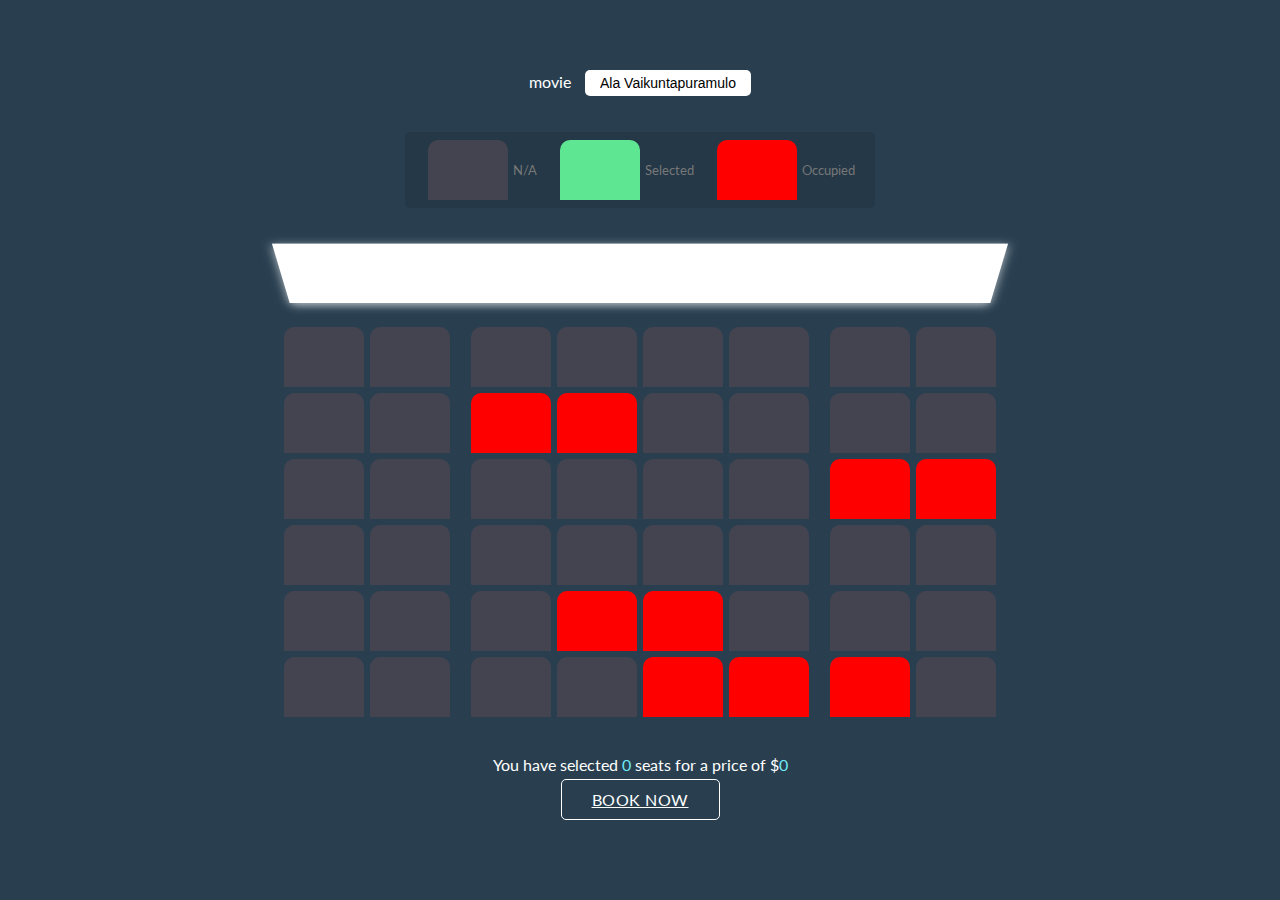
<file: booking1.html>
<!DOCTYPE html>
<html lang="en">
  <head>
    <meta charset="UTF-8" />
    <meta name="viewport" content="width=device-width, initial-scale=1.0" />
    <link rel="stylesheet" href="style.css" />
    <title>Screen 1</title>
  </head>
  <body>
    <div class="movie-container">
      <label>movie</label>
      <select id="movie">
        <option value="110">Ala Vaikuntapuramulo</option>
      </select>
    </div>

    <ul class="showcase">
      <li>
        <div class="seat"></div>
        <small>N/A</small>
      </li>
      <li>
        <div class="seat selected"></div>
        <small>Selected</small>
      </li>
      <li>
        <div class="seat occupied"></div>
        <small>Occupied</small>
      </li>
    </ul>

    <div class="container">
      <div class="screen"></div>

      <div class="row">
        <div class="seat"></div>
        <div class="seat"></div>
        <div class="seat"></div>
        <div class="seat"></div>
        <div class="seat"></div>
        <div class="seat"></div>
        <div class="seat"></div>
        <div class="seat"></div>
      </div>

      <div class="row">
        <div class="seat"></div>
        <div class="seat"></div>
        <div class="seat occupied"></div>
        <div class="seat occupied"></div>
        <div class="seat"></div>
        <div class="seat"></div>
        <div class="seat"></div>
        <div class="seat"></div>
      </div>

      <div class="row">
        <div class="seat"></div>
        <div class="seat"></div>
        <div class="seat"></div>
        <div class="seat"></div>
        <div class="seat"></div>
        <div class="seat"></div>
        <div class="seat occupied"></div>
        <div class="seat occupied"></div>
      </div>

      <div class="row">
        <div class="seat"></div>
        <div class="seat"></div>
        <div class="seat"></div>
        <div class="seat"></div>
        <div class="seat"></div>
        <div class="seat"></div>
        <div class="seat"></div>
        <div class="seat"></div>
      </div>

      <div class="row">
        <div class="seat"></div>
        <div class="seat"></div>
        <div class="seat"></div>
        <div class="seat occupied"></div>
        <div class="seat occupied"></div>
        <div class="seat"></div>
        <div class="seat"></div>
        <div class="seat"></div>
      </div>

      <div class="row">
        <div class="seat"></div>
        <div class="seat"></div>
        <div class="seat"></div>
        <div class="seat"></div>
        <div class="seat occupied"></div>
        <div class="seat occupied"></div>
        <div class="seat occupied"></div>
        <div class="seat"></div>
      </div>
    </div>

    <p class="text"name="totalamount" >
      You have selected <span id="count">0</span> seats for a price of $<span
        id="price"
        >0</span
      >
    </p><script>
     
       function book(){
        var b= document.getElementsByName("totalamount");
        include_once('book.php');
       }
    </script>
   
    <section class="hero container">
      <a class="btn btn-alt"href="payment.html">Book Now</a>
      </section>
    <script src="script.js" type="text/javascript"></script>
  </body>
  


</html>
</file>
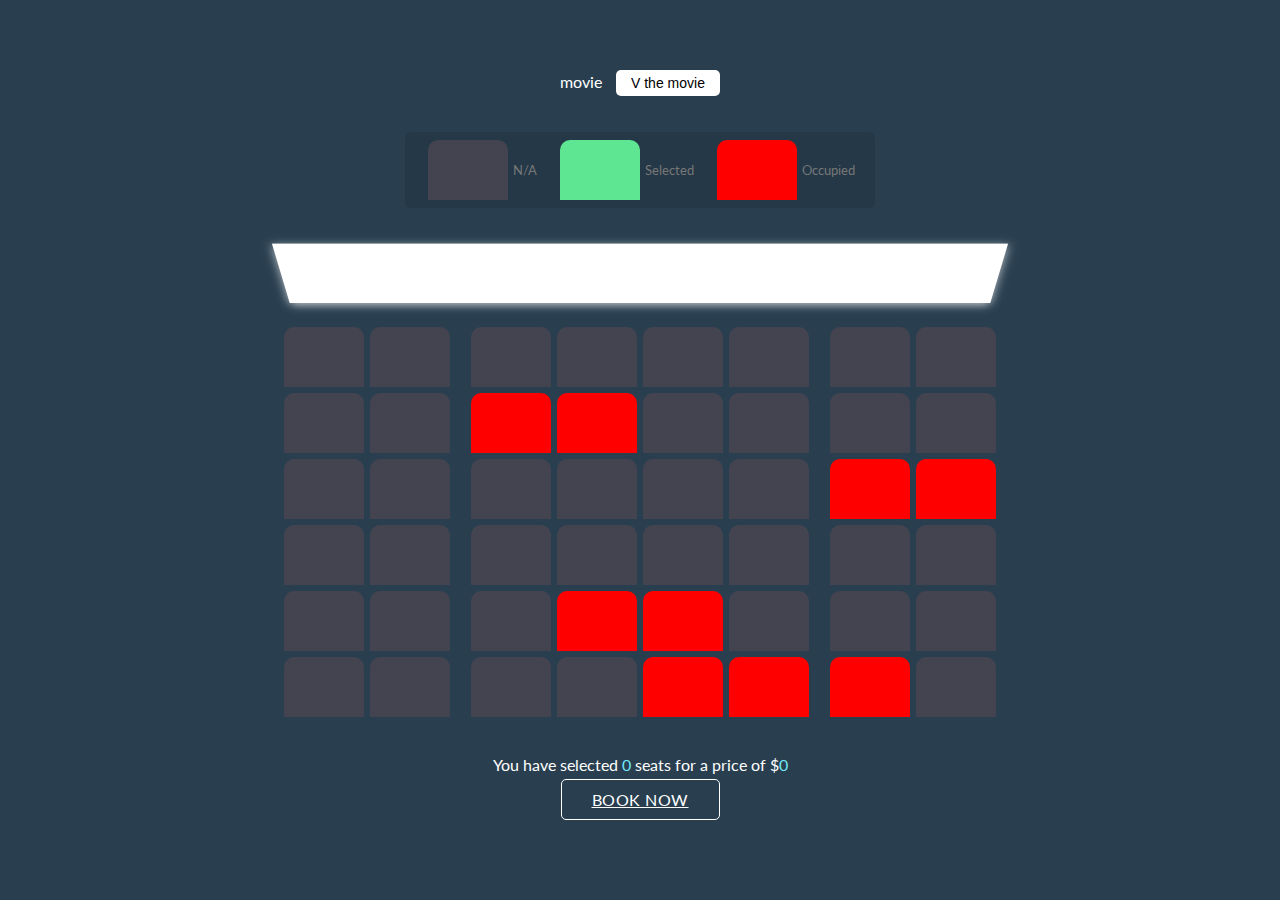
<file: booking2.html>
<!DOCTYPE html>
<html lang="en">
  <head>
    <meta charset="UTF-8" />
    <meta name="viewport" content="width=device-width, initial-scale=1.0" />
    <link rel="stylesheet" href="style.css" />
    <title>Screen 2</title>
  </head>
  <body>
    <div class="movie-container">
      <label> movie</label>
      <select id="movie">
        <option value="100">V the movie</option>
      </select>
    </div>

    <ul class="showcase">
      <li>
        <div class="seat"></div>
        <small>N/A</small>
      </li>
      <li>
        <div class="seat selected"></div>
        <small>Selected</small>
      </li>
      <li>
        <div class="seat occupied"></div>
        <small>Occupied</small>
      </li>
    </ul>

    <div class="container">
      <div class="screen"></div>

      <div class="row">
        <div class="seat"></div>
        <div class="seat"></div>
        <div class="seat"></div>
        <div class="seat"></div>
        <div class="seat"></div>
        <div class="seat"></div>
        <div class="seat"></div>
        <div class="seat"></div>
      </div>

      <div class="row">
        <div class="seat"></div>
        <div class="seat"></div>
        <div class="seat occupied"></div>
        <div class="seat occupied"></div>
        <div class="seat"></div>
        <div class="seat"></div>
        <div class="seat"></div>
        <div class="seat"></div>
      </div>

      <div class="row">
        <div class="seat"></div>
        <div class="seat"></div>
        <div class="seat"></div>
        <div class="seat"></div>
        <div class="seat"></div>
        <div class="seat"></div>
        <div class="seat occupied"></div>
        <div class="seat occupied"></div>
      </div>

      <div class="row">
        <div class="seat"></div>
        <div class="seat"></div>
        <div class="seat"></div>
        <div class="seat"></div>
        <div class="seat"></div>
        <div class="seat"></div>
        <div class="seat"></div>
        <div class="seat"></div>
      </div>

      <div class="row">
        <div class="seat"></div>
        <div class="seat"></div>
        <div class="seat"></div>
        <div class="seat occupied"></div>
        <div class="seat occupied"></div>
        <div class="seat"></div>
        <div class="seat"></div>
        <div class="seat"></div>
      </div>

      <div class="row">
        <div class="seat"></div>
        <div class="seat"></div>
        <div class="seat"></div>
        <div class="seat"></div>
        <div class="seat occupied"></div>
        <div class="seat occupied"></div>
        <div class="seat occupied"></div>
        <div class="seat"></div>
      </div>
    </div>

    <p class="text">
      You have selected <span id="count">0</span> seats for a price of $<span
        id="price"
        >0</span>
    </p>
   
    <section class="hero container">
      <a class="btn btn-alt" href="payment.html">Book Now</a>
      </section>
    <script src="script.js" type="text/javascript"></script>
  </body>
</html>
</file>
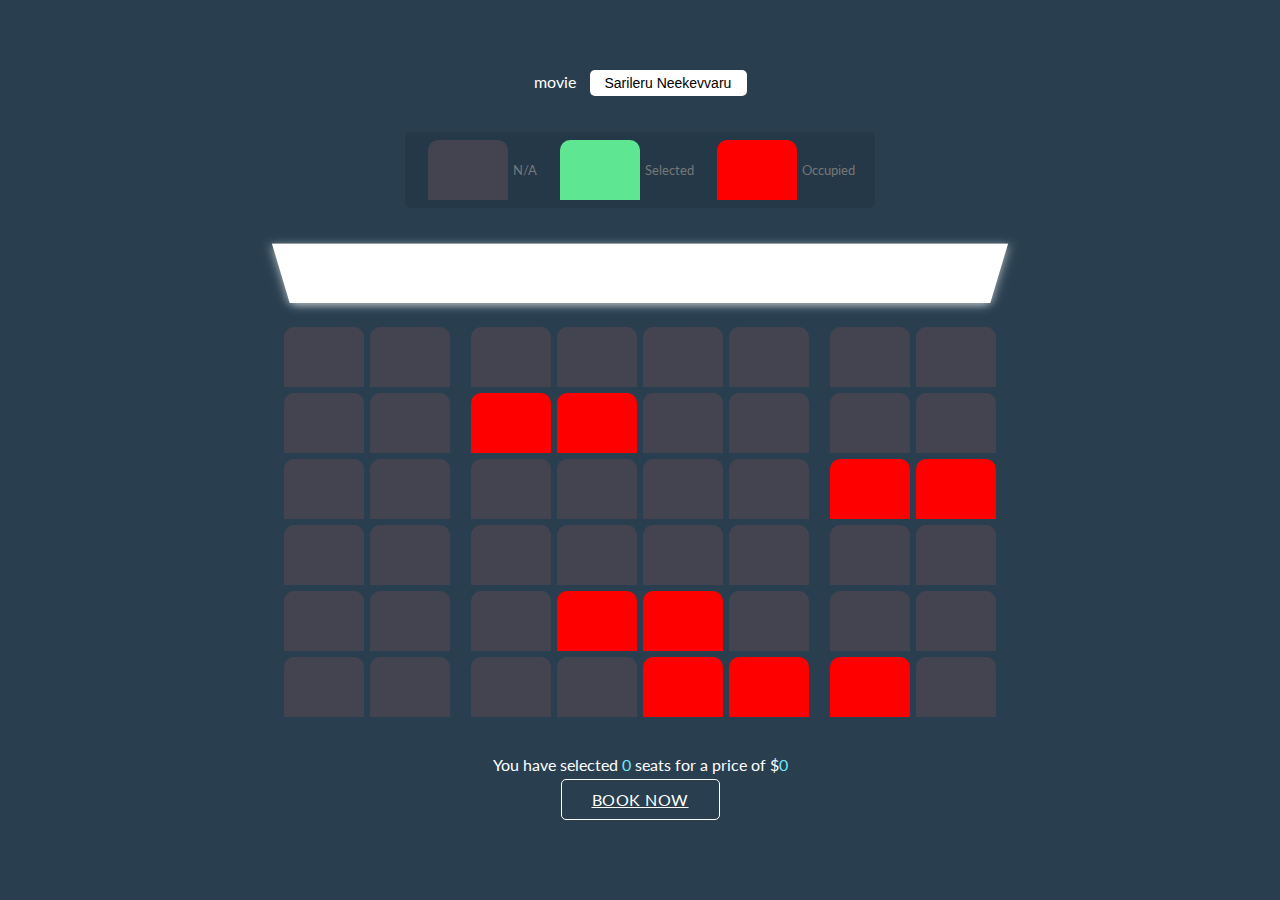
<file: booking3.html>
<!DOCTYPE html>
<html lang="en">
  <head>
    <meta charset="UTF-8" />
    <meta name="viewport" content="width=device-width, initial-scale=1.0" />
    <link rel="stylesheet" href="style.css" />
    <title>Screen 3</title>
  </head>
  <body>
    <div class="movie-container">
      <label>movie</label>
      <select id="movie">
        <option value="180">Sarileru Neekevvaru</option>
      </select>
    </div>

    <ul class="showcase">
      <li>
        <div class="seat"></div>
        <small>N/A</small>
      </li>
      <li>
        <div class="seat selected"></div>
        <small>Selected</small>
      </li>
      <li>
        <div class="seat occupied"></div>
        <small>Occupied</small>
      </li>
    </ul>

    <div class="container">
      <div class="screen"></div>

      <div class="row">
        <div class="seat"></div>
        <div class="seat"></div>
        <div class="seat"></div>
        <div class="seat"></div>
        <div class="seat"></div>
        <div class="seat"></div>
        <div class="seat"></div>
        <div class="seat"></div>
      </div>

      <div class="row">
        <div class="seat"></div>
        <div class="seat"></div>
        <div class="seat occupied"></div>
        <div class="seat occupied"></div>
        <div class="seat"></div>
        <div class="seat"></div>
        <div class="seat"></div>
        <div class="seat"></div>
      </div>

      <div class="row">
        <div class="seat"></div>
        <div class="seat"></div>
        <div class="seat"></div>
        <div class="seat"></div>
        <div class="seat"></div>
        <div class="seat"></div>
        <div class="seat occupied"></div>
        <div class="seat occupied"></div>
      </div>

      <div class="row">
        <div class="seat"></div>
        <div class="seat"></div>
        <div class="seat"></div>
        <div class="seat"></div>
        <div class="seat"></div>
        <div class="seat"></div>
        <div class="seat"></div>
        <div class="seat"></div>
      </div>

      <div class="row">
        <div class="seat"></div>
        <div class="seat"></div>
        <div class="seat"></div>
        <div class="seat occupied"></div>
        <div class="seat occupied"></div>
        <div class="seat"></div>
        <div class="seat"></div>
        <div class="seat"></div>
      </div>

      <div class="row">
        <div class="seat"></div>
        <div class="seat"></div>
        <div class="seat"></div>
        <div class="seat"></div>
        <div class="seat occupied"></div>
        <div class="seat occupied"></div>
        <div class="seat occupied"></div>
        <div class="seat"></div>
      </div>
    </div>

    <p class="text">
      You have selected <span id="count">0</span> seats for a price of $<span
        id="price"
        >0</span>
    </p><script>
     
       function book(){
        var b= document.getElementsByName("totalamount");
        include_once('booking.php');
       }
    </script>
   
    <section class="hero container">
      <a class="btn btn-alt" href="payment.html">Book Now</a>
      </section>
    <script src="script.js" type="text/javascript"></script>
  </body>
</html>
</file>
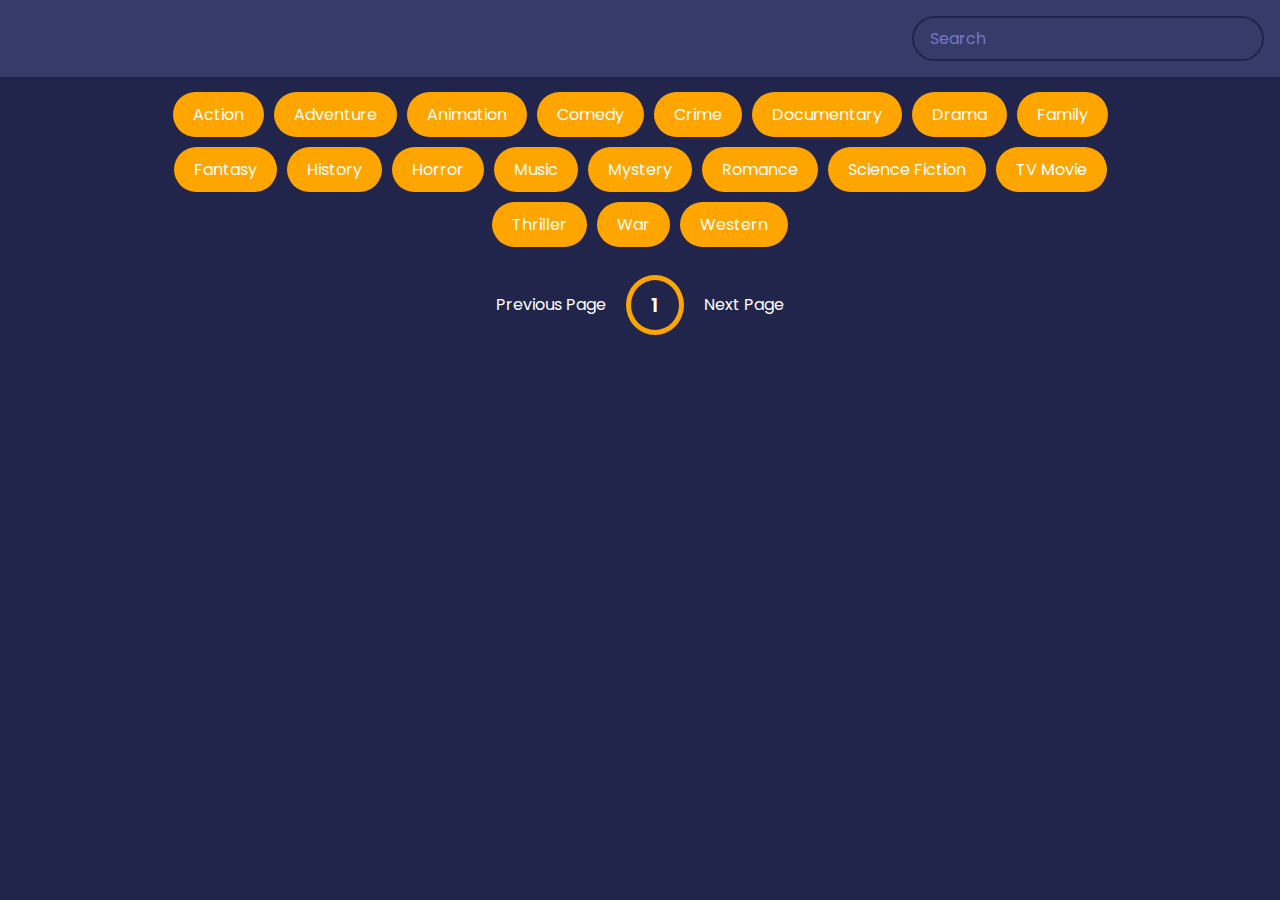
<file: index-recom.html>
<!DOCTYPE html>
<html lang="en">
<head>
    <meta charset="UTF-8">
    <meta name="viewport" content="width=device-width, initial-scale=1.0">
    <link rel="stylesheet" href="style-recom.css">
    <title>Movie App</title>
</head>
<body>
    
    <header>
        <form  id="form">
            <input type="text" placeholder="Search" id="search" class="search">
        </form>
    </header>
    <div id="tags"></div>
    <div id="myNav" class="overlay">

        <!-- Button to close the overlay navigation -->
        <a href="javascript:void(0)" class="closebtn" onclick="closeNav()">&times;</a>
      
        <!-- Overlay content -->
        <div class="overlay-content" id="overlay-content"></div>
        
        <a href="javascript:void(0)" class="arrow left-arrow" id="left-arrow">&#8656;</a> 
        
        <a href="javascript:void(0)" class="arrow right-arrow" id="right-arrow" >&#8658;</a>

      </div>
    <main id="main"></main>
    <div class="pagination">
        <div class="page" id="prev">Previous Page</div>
        <div class="current" id="current">1</div>
        <div class="page" id="next">Next Page</div>

    </div>

    <script src="script-recom.js"></script>
</body>
</html>
</file>
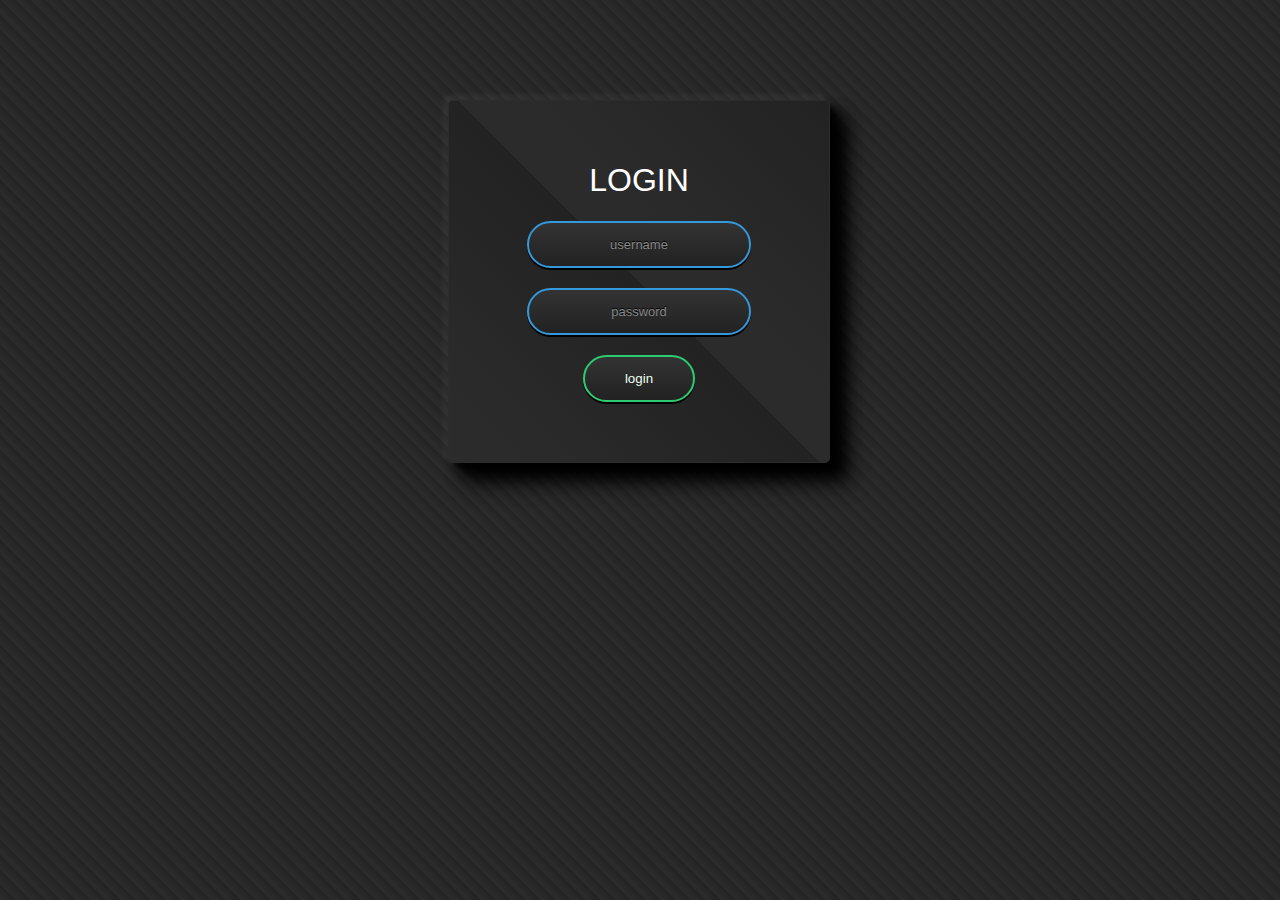
<file: login.html>
<!DOCTYPE html>
<html lang="en">
<head>
    <meta charset="UTF-8">
    <meta name="viewport" content="width=device-width, initial-scale=1.0">
    <title>Login</title>
    <link href="login.css" rel="stylesheet">

</head>
<body>
    <form class="box" action="validate.php" method="POST" >
            <h1>login</h1>
            <input type="text" placeholder="username" class="usid" id="firstname" name="firstname" required>
            <input type="password" placeholder="password" class="usid"  id="password"  name="password" required>
          <input type="submit" value="login" class="button" >
    </form>
</body>
</html>
</file>
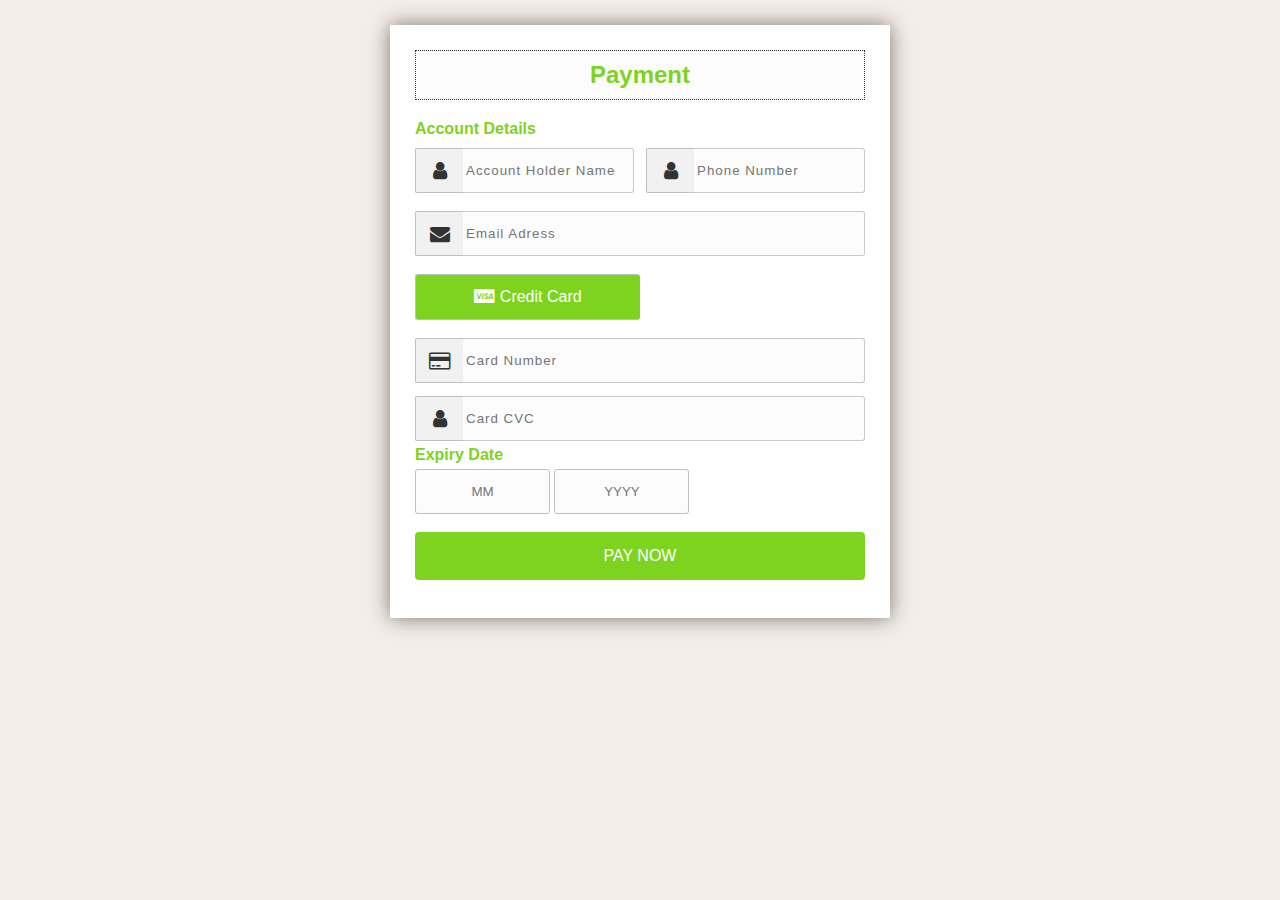
<file: payment.html>
<!DOCTYPE html>
<html lang="en">
<head>
    <meta charset="UTF-8">
    <meta name="viewport" content="width=device-width, initial-scale=1.0">
    <title>Payment</title>
    <link href="payment.css" rel="stylesheet">
    <link href="https://stackpath.bootstrapcdn.com/font-awesome/4.7.0/css/font-awesome.min.css" rel="stylesheet"
        integrity="sha384-wvfXpqpZZVQGK6TAh5PVlGOfQNHSoD2xbE+QkPxCAFlNEevoEH3Sl0sibVcOQVnN" crossorigin="anonymous">
</head>
<body>
    <div class="wrapper">
        <h2>
Payment</h2>
<form method="POST" action="confirmation.html">
            <h4>
Account Details</h4>
<div class="input-group">
                <div class="input-box">
                    <input type="text" placeholder="Account Holder Name " required class="name" required>
                    <i class="fa fa-user icon"></i>
                </div>
<div class="input-box">
                    <input type="number" placeholder="Phone Number" required class="name" minlength="10" maxlength="10">
                    <i class="fa fa-user icon"></i>
                </div>
</div>
<div class="input-group">
                <div class="input-box">
                    <input type="email" placeholder="Email Adress" required class="name">
                    <i class="fa fa-envelope icon"></i>
                </div>
</div>
<div class="input-group">
                <div class="input-box">
    				<input type="radio" name="pay" id="bc1" checked class="radio">
                    <label for="bc1"><span><i class="fa fa-cc-visa"></i> Credit Card</span></label>
                </div>
</div>
<div class="input-group">
                <div class="input-box">
                    <input type="tel" placeholder="Card Number" required class="name" minlength="16" required>
                    <i class="fa fa-credit-card icon"></i>
                </div>
</div>
<div class="input-box">
                    <input type="tel" placeholder="Card CVC" required class="name" maxlength="3">
                    <i class="fa fa-user icon"></i>
                </div>
				

<div class="input-group">
                <div class="input-box">
                    <h4>
Expiry Date</h4>

                    <input type="text" placeholder="MM" class="dob">
                    <input type="text" placeholder="YYYY" class="dob">
                </div>
</div>
<div class="input-group">
                <div class="input-box">
                  <button type="submit">PAY NOW </button>
                </div>
</div>
</form>
</div>
</body>
</html>
</file>
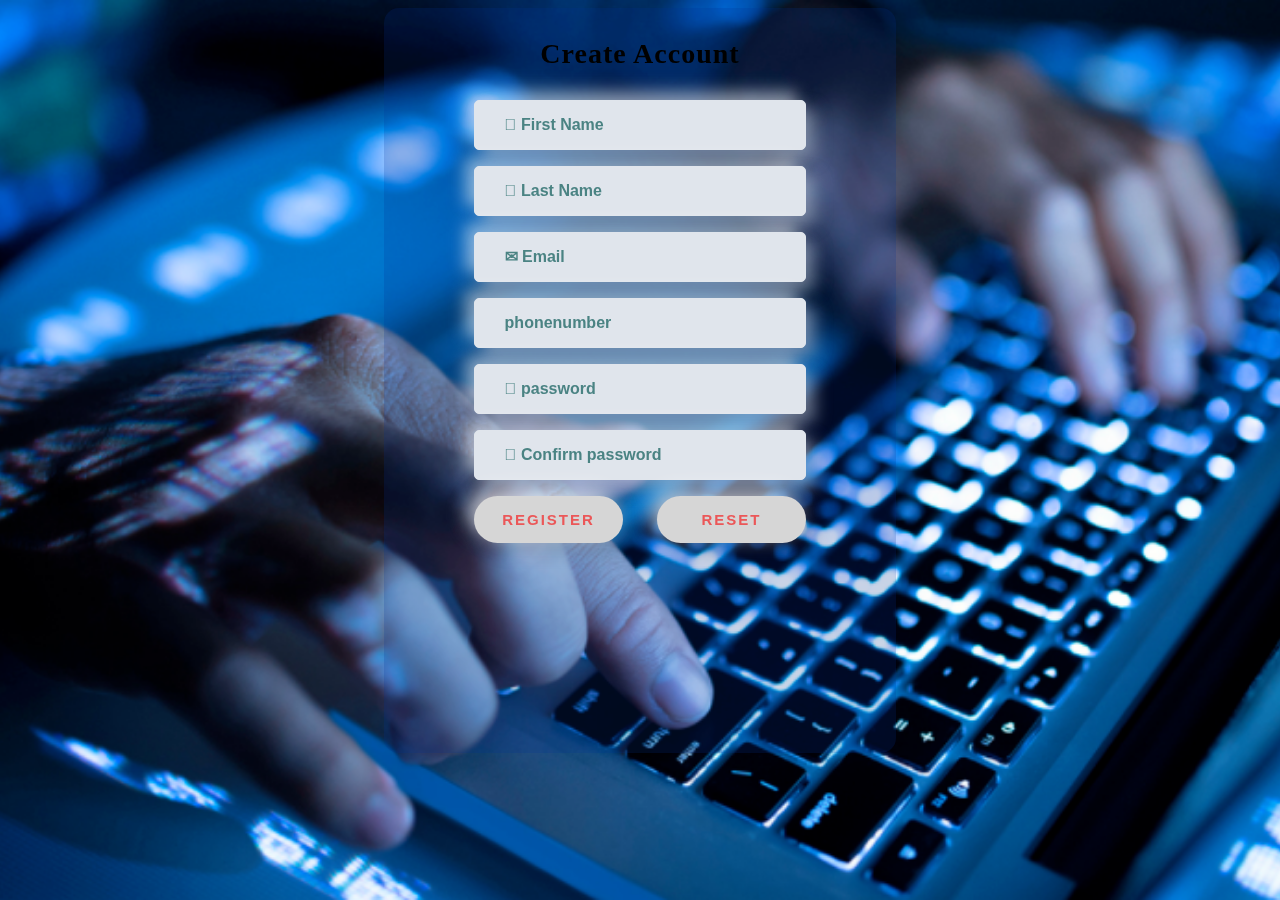
<file: register.html>
<!DOCTYPE html>
<html lang="en">
<head>
    <meta charset="UTF-8">
    <meta name="viewport" content="width=device-width, initial-scale=1.0">
    <link href="register.css" rel="stylesheet">
    <title>Registration</title>
    <script type="text/javascript">
   
      function confirm()
      {
        var paswd=document.getElementById("paswd");
        var cpswd=document.getElementById("cpaswd");
        if(paswd.value==cpaswd.value)
        {
            return true;
        }
        else{
          alert("passwords doesnot match" <br> "please type again");
        }
      }
    </script>
    <div>
     
    </div>
</head>
<body>
    <div class="warpper fl">
        <div class="main">
            <h1>
Create Account</h1>
<form  action="newreg.php" method="POST">
<div class="input-group">
                <div class="input-box">
                <p>
<input type="text" name="firstname" placeholder=" First Name" class="intpt" ></p></div></div>
<p>
<input type="text" name="lastname" placeholder=" Last Name"class="intpt" ></p>
<p>
<input type="email" name="email" placeholder="✉ Email" class="intpt"></p>
<p>
  <input type="phonenumber" name="phonenumber"placeholder="phonenumber"class="intpt" id="intpt">
 </p>
<P>
<input type="password" name="password" placeholder=" password" class="intpt" id="paswd" ></p>

<p>
<input type="password" name="rpass" placeholder=" Confirm password" class="intpt" id="cpaswd"></p>

<div class="bott">
                <p>
				<a href="front page.html">
<input type="submit" type="sub" value="Register" class="btn fl sub" onsubmit="confirm()"></a></p>
<p>
<input type="reset" type="sub" value="Reset" class="btn fr res"></p>

</div>
</form>
</div>
</div>

</body>
</html>
</file>
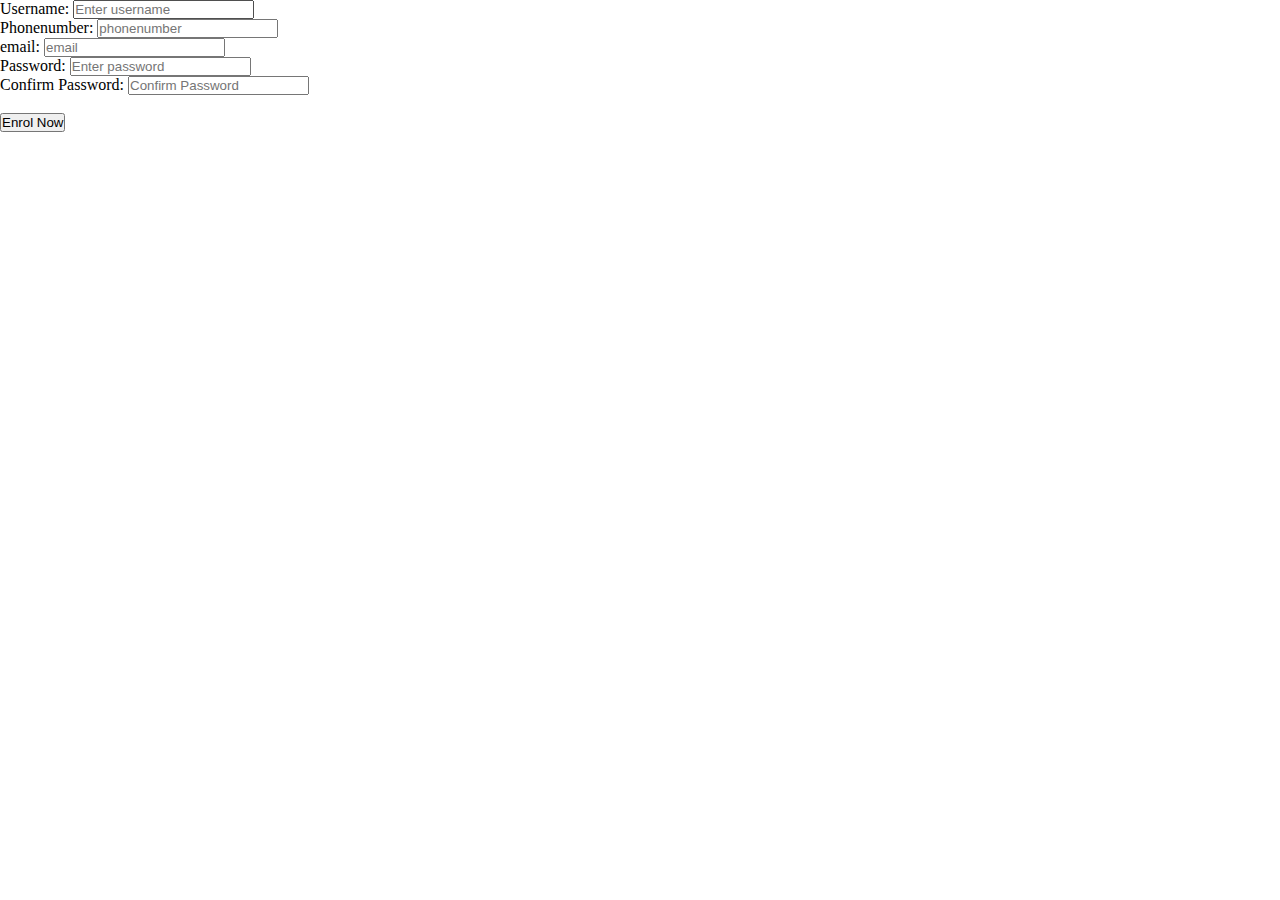
<file: register1.html>
<!DOCTYPE html>
<html>
    <head>
        <meta charset="UTF-8">
        <meta name="viewport" content="width=device-width, initial-scale=1.0">
        <link href="register.css" rel="stylesheet">
        <title>Registration</title>
       
    </head>
    <body>
<form action="register.php" method="POST" onsubmit="event.preventDefault()">
    <label for="username">
        Username:
        <input type="text"       name="username" id="username" placeholder="Enter username" required></label>
        <br>
        <label for="phonenumber">
          Phonenumber:
          <input type="phone number"    name="phonenumber" id="phonenumber" placeholder="phonenumber" required></label>
      <br>
      <label for="EMAIL">
        email:
        <input type="email"    name="email" id="email" placeholder="email" required></label>
    <br>
    <label for="password">
        Password:
        <input type="password"    name="password" id="password" placeholder="Enter password" required></label>
    <br>
    <label for="Confirm password">
        Confirm Password:
    <input type="password" placeholder="Confirm Password" id="confirm_password" name="confirm_password" required>
    <br>
    <br>
    <button type="submit" name="submit" onclick="return Validate()">Enrol Now</button>

</form>
</body>
</html>
</file>
<file: style.css>
@import url('https://fonts.googleapis.com/css?family=Lato&display=swap');

* {
  box-sizing: border-box;
}

body {
  background-color: #293f50;
  color: #fff;
  display: flex;
  flex-direction: column;
  align-items: center;
  justify-content: center;
  height: 100vh;
  font-family: 'Lato', sans-serif;
  margin: 0;
}

.movie-container {
  margin: 20px 0;
}

.movie-container select {
  background-color: #fff;
  border: 0;
  border-radius: 5px;
  font-size: 14px;
  margin-left: 10px;
  padding: 5px 15px 5px 15px;
  -moz-appearance: none;
  -webkit-appearance: none;
  appearance: none;
}

.container {
  perspective: 1000px;
  margin-bottom: 30px;
}

.seat {
  background-color: #444451;
  height: 60px;
  width: 80px;
  margin: 3px;
  border-top-left-radius: 10px;
  border-top-right-radius: 10px;
}

.seat.selected {
  background-color: #5ee692;
}

.seat.occupied {
  background-color: rgb(255, 0, 0);
}

.seat:nth-of-type(2) {
  margin-right: 18px;
}

.seat:nth-last-of-type(2) {
  margin-left: 18px;
}

.seat:not(.occupied):hover {
  cursor: pointer;
  transform: scale(1.5);
}

.showcase .seat:not(.occupied):hover {
  cursor: default;
  transform: scale(1);
}

.showcase {
  background: rgba(0, 0, 0, 0.1);
  padding: 5px 10px;
  border-radius: 5px;
  color: #777;
  list-style-type: none;
  display: flex;
  justify-content: space-between;
}

.showcase li {
  display: flex;
  align-items: center;
  justify-content: center;
  margin: 0 10px;
}

.showcase li small {
  margin-left: 2px;
}

.row {
  display: flex;
}

.screen {
  background-color: #fff;
  height: 70px;
  width: 100%;
  margin: 15px 0;
  transform: rotateX(-45deg);
  box-shadow: 0 3px 10px rgba(255, 255, 255, 0.7);
}

p.text {
  margin: 5px 0;
}

p.text span {
  color: #6feaf6;
}

.btn {
  border-radius: 5px;
  color: #fff;
  cursor: pointer;
  display: inline-block;
  font-weight: 400;
  letter-spacing: .5px;
  margin: 0;
  text-transform: uppercase;
}

.btn-alt {
  border: 1px solid #fff;
  padding: 10px 30px;
}

.btn-alt:hover {
  background: #fff;
  color: #648880;
}

.btn-default {
  border: 0;
  background: #648880;
  padding: 11px 30px;
  font-size: 14px;
}

.btn-default:hover {
  background: #77a198;
}
</file>
<file: style-recom.css>
@import url('https://fonts.googleapis.com/css2?family=Poppins:wght@200;400;700&display=swap');

*{
    box-sizing: border-box;
}

:root{
    --primary-color:#22254b;
    --secondary-color: #373b69;
}

body{
    background-color: var(--primary-color);
    font-family: 'Poppins', sans-serif;
    margin: 0;
}


header{
    padding:1rem;
    display:flex;
    justify-content: flex-end;
    background-color: var(--secondary-color);
}

.search{
    background-color: transparent;
    border: 2px solid var(--primary-color);
    padding:0.5rem 1rem;
    border-radius: 50px;
    font-size: 1rem;
    color:#fff;
    font-family: inherit;
}

.search:focus{
    outline:0;
    background-color: var(--primary-color);
}

.search::placeholder{
    color: #7378c5;
}

main{
    display:flex;
    flex-wrap: wrap;
    justify-content: center;
}

.movie {
    width: 300px;
    margin: 1rem;
    border-radius: 3px;
    box-shadow: 0.2px 4px 5px rgba(0,0,0,0.1);
    background-color: var(--secondary-color);
    position:relative;
    overflow: hidden;
}


.movie img{
    width:100%;
}

.movie-info{
    color:#eee;
    display: flex;
    align-items: center;
    justify-content: space-between;
    padding: 0.5rem 1rem 1rem;
    letter-spacing: 0.5px;
}

.movie-info h3{
    margin-top: 0;
}

.movie-info span{
    background-color: var(--primary-color);
    padding: 0.25rem 0.5rem;
    border-radius: 3px;
    font-weight: bold;
}

.movie-info span.green{
    color:lightgreen;
}

.movie-info span.orange{
    color:orange;
}

.movie-info span.red{
    color:red;
}

.overview{
    position:absolute;
    left:0;
    right:0;
    bottom:0;
    background-color: #fff;
    padding: 1rem;
    max-height: 100%;
    transform:translateY(101%);
    transition:transform 0.3s ease-in;
}

.movie:hover .overview{
    transform:translateY(0)
}

#tags{
    width:80%;
    display:flex;
    flex-wrap: wrap;
    justify-content: center;
    align-items: center;
    margin: 10px auto;
}

.tag{
    color:white;
    padding:10px 20px;
    background-color: orange;
    border-radius: 50px;
    margin:5px;
    display:inline-block;
    cursor: pointer;
}

.tag.highlight{
    background-color: red;
}
.no-results{
    color:white;
}

.pagination{
    display:flex;
    margin:10px 30px;
    align-items: center;
    justify-content: center;
    color:white;
}

.page{
    padding:20px;
    cursor:pointer;
}

.page.disabled{
    cursor:not-allowed;
    color:grey;
}

.current{
    padding: 10px 20px;
    border-radius: 50%;
    border: 5px solid orange;
    font-size: 20px;
    font-weight: 600;
}

.know-more{
    background-color: orange;
    color:white;
    font-size: 16px;
    font-weight: bold;
    border:0;
    border-radius: 50px;
    padding: 10px 20px;
    margin-top: 5px;
}
/* The Overlay (background) */
.overlay {
    /* Height & width depends on how you want to reveal the overlay (see JS below) */   
    height: 100%;
    width: 0;
    position: fixed; /* Stay in place */
    z-index: 1; /* Sit on top */
    left: 0;
    top: 0;
    background-color: rgb(0,0,0); /* Black fallback color */
    background-color: rgba(0,0,0, 0.9); /* Black w/opacity */
    overflow-x: hidden; /* Disable horizontal scroll */
    transition: 0.5s; /* 0.5 second transition effect to slide in or slide down the overlay (height or width, depending on reveal) */
  }
  
  /* Position the content inside the overlay */
  .overlay-content {
    position: relative;
    top: 10%; /* 25% from the top */
    width: 100%; /* 100% width */
    text-align: center; /* Centered text/links */
    margin-top: 30px; /* 30px top margin to avoid conflict with the close button on smaller screens */
  }
  
  /* The navigation links inside the overlay */
  .overlay a {
    padding: 8px;
    text-decoration: none;
    font-size: 36px;
    color: #818181;
    display: block; /* Display block instead of inline */
    transition: 0.3s; /* Transition effects on hover (color) */
  }
  
  /* When you mouse over the navigation links, change their color */
  .overlay a:hover, .overlay a:focus {
    color: #f1f1f1;
  }
  
  /* Position the close button (top right corner) */
  .overlay .closebtn {
    position: absolute;
    top: 20px;
    right: 45px;
    font-size: 60px;
  }
  
  /* When the height of the screen is less than 450 pixels, change the font-size of the links and position the close button again, so they don't overlap */
  @media screen and (max-height: 450px) {
    .overlay a {font-size: 20px}
    .overlay .closebtn {
      font-size: 40px;
      top: 15px;
      right: 35px;
    }
  }


  .embed.hide{
      display: none;
  }

  .embed.show{
      display: inline-block;
  }

  .arrow{
      position: absolute;
      font-size: 40px;
  }

  .arrow.left-arrow{
      top:50%;
      left:5%;
      transform: translateY(-50%);
  }

  
  .arrow.right-arrow{
    top:50%;
    transform: translateY(-50%);
    right:5%;
}

.dots{
    margin-top: 30px;
}

.dots .dot {
    padding: 5px 15px;
    border-radius: 50%;
    border: 5px solid var(--secondary-color);
    color: white;
    font-size: 20px;
    font-weight: 600;
    margin: 5px;
}

.dots .dot.active{
    border-color: orange;
}
</file>
<file: login.css>
body{
    margin: 0;
    padding: 0;
    font-family: sans-serif;
    background-color: #222222;
    background: repeating-linear-gradient(45deg, #2b2b2b 0%, #2b2b2b 10%, #222222 50%)0/ 15px 15px;
}
.box{
    width: 300px;
    padding: 40px;
    background: #222222;
    background: repeating-linear-gradient(45deg, #2b2b2b 0%, #2b2b2b 10%, #222222 50%);
    border: 1px solid rgb(44,44,43);
    border-radius: 5px;
    box-shadow: -5px -5px 5px #ffffff0d,
    5px 5px 5px #000000a6,
    10px 10px 10px #000000a6,
    15px 15px 15px #000000a6,
    20px 20px 20px #000000a6;
    margin-left: 35%;
    margin-top: 100px;
    text-align: center;
    position: relative;
}
.box h1{
    color: #fff;
    font-weight: 400;
    text-transform: uppercase;
}
.usid{
    border: 2px solid #3498db;
    background: #222;
    background: linear-gradient(#333, #222);
    display: block;
    margin: 20px auto;
    text-align: center;
    box-shadow: 0 2px 0 #000;
    color: #888;
    padding: 14px 10px;
    width: 200px;
    outline: none;
    font-family: 'cabin' Arial, Helvetica, sans-serif;
    font-size: 13px;
    font-weight: 400;
    text-shadow: 0 -1px 0 #000;
    border-radius: 24px;
    transition: 0.25;

}
.usid::-webkit-input-placeholder{
    color: #888;
}
.usid:-moz-placeholder{
    color: #888;
}
.usid:focus{
    width: 280px;
    animation: glow 800ms ease-out infinite alternate;
    background: #222922;
    background: linear-gradient(#333933, #222922);
    border-color: #393;
    box-shadow: 0 0 5px #00ff0033, inset 0 0 5px #00ff001a, 0 2px 0 #000;
    color: #efe;
    outline: none;
}
.usid:focus::-webkit-input-placeholder{
    color: #efe;
}
.usid:focus:-moz-placeholder{
    color: #efe;
}
.button{
    background: #222;
    background: linear-gradient(#333, #222);
    box-sizing: border-box;
    border: 2px solid #2ecc71;
    box-shadow: 0 2px 0 #000;
    color: #efe;
    display: block;
    font-family: 'cabin' Arial, Helvetica, sans-serif;
    margin: 20px auto;
    text-align: center;
    padding: 14px 40px;
    outline: none;
    border-radius: 24px;
    transition: 0.25;
    cursor: pointer;
}
.button:hover, .button:focus{
    animation: glow 800ms ease-out infinite alternate;
    background: #292929;
    background: linear-gradient(#393939, #292929);
    color: #5f5;
    outline: none;
}
@keyframes glow {
    0%{
        border-color: #393;
        box-shadow: 0 0 5px #00ff0033, inset 0 0 5px #00ff001a, 0 2px 0 #000 ;
    }
    100%{
        border-color: #6f6;
        box-shadow: 0 0 20px #00ff0099, inset 0 0 10px #00ff0066, 0 2px 0 #000;
    }
}
</file>
<file: payment.css>
*{
    margin: 0;
    padding: 0;
    box-sizing: border-box;
}
body{
    background-image: url("payment.jpg");
    font-family: Arial, Helvetica, sans-serif;
}
.wrapper{
    background-color: #fff;
    width: 500px;
    padding: 25px;
    margin: 25px auto 0;
    box-shadow: 0px 0px 20px rgba(0,0,0,0.5);
}
.wrapper h2{
    background-color: #fcfcfc;
    color: #7ed321;
    font-size: 24px;
    padding: 10px;
    margin-bottom: 20px;
    text-align: center;
    border: 1px dotted #333;
}
h4{
    padding-bottom: 5px;
    color: #7ed321;
}
.input-group{
    margin-bottom: 8px;
    width: 100%;
    position: relative;
    display: flex;
    flex-direction: row;
    padding: 5px 0;
}
.input-box{
    width: 100%;
    margin-right: 12px;
    position: relative;
}
.input-box:last-child{
    margin-right: 0;
}
.name{
    padding: 14px 10px 14px 50px;
    width: 100%;
    background-color: #fcfcfc;
    border: 1px solid #00000033;
    outline: none;
    letter-spacing: 1px;
    transition: 0.3s;
    border-radius: 3px;
    color: #333;
}
.name:focus, .dob:focus{
    -webkit-box-shadow:0 0 2px 1px #7ed32180;
    -moz-box-shadow:0 0 2px 1px #7ed32180;
    box-shadow: 0 0 2px 1px #7ed32180;
    border: 1px solid #7ed321;
}
.input-box .icon{
    width: 48px;
    display: flex;
    justify-content: center;
    align-items: center;
    position: absolute;
    top: 0px;
    left: 0px;
    bottom: 0px;
    color: #333;
    background-color: #f1f1f1;
    border-radius: 2px 0 0 2px;
    transition: 0.3s;
    font-size: 20px;
    pointer-events: none;
    border: 1px solid #00000033;
    border-right: none;
}
.name:focus + .icon{
    background-color: #7ed321;
    color: #fff;
    border-right: 1px solid #7ed321;
    border: none;
    transition: 1s;
}
.dob{
    width: 30%;
    padding: 14px;
    text-align: center;
    background-color: #fcfcfc;
    transition: 0.3s;
    outline: none;
    border: 1px solid #c0bfbf;
    border-radius: 3px;
}
.radio{
    display: none;
}
.input-box label{
    width: 50%;
    padding: 13px;
    background-color: #fcfcfc;
    display: inline-block;
    float: left;
    text-align: center;
    border: 1px solid #c0bfbf;
}
.input-box label:first-of-type{
    border-top-left-radius: 3px;
    border-bottom-left-radius: 3px;
    border-right: none;
}
.input-box label:last-of-type{
    border-top-right-radius: 3px;
    border-bottom-right-radius: 3px;
}
.radio:checked + label{
    background-color: #7ed321;
    color: #fff;
    transition: 0.5s;
}
.input-box select{
    display: inline-block;
    width: 50%;
    padding: 12px;
    background-color: #fcfcfc;
    float: left;
    text-align: center;
    font-size: 16px;
    outline: none;
    border: 1px solid #c0bfbf;
    cursor: pointer;
    transition: all 0.2s ease;
}
.input-box select:focus{
    background-color: #7ed321;
    color: #fff;
    text-align: center;
}
button{
    width: 100%;
    background: transparent;
    border: none;
    background: #7ed321;
    color: #fff;
    padding: 15px;
    border-radius: 4px;
    font-size: 16px;
    transition: all 0.35s ease;
}
button:hover{
    cursor: pointer;
    background: #5eb105;
}
</file>
<file: register.css>
*{margin: 0; padding: 0; box-sizing: border-box;}
.fl{float: left;}
.fr{float: right;}
.warpper{
    width: 100%;
    height: 100vh;
    background-image: url('registration.png');
	min-height: 100%;
  			min-width: 1024px;
  			background-repeat: repeat;
  			background-position: center;
  			background-size: cover;
			font-size: 24px;
			width: 100%;
 			height: 100%;
 		 	position: fixed;
  			top: 0;
  			left: 0;
		  }
.main{
    height:745px;
    width:40%;
    background-color: rgba(0, 50, 150, 0.2);
 	overflow: hidden;
 	border-radius: 15px;
    margin-top: 8px;
    margin-left: 30%;
    
}
h1{
  color: solidblack;
  text-align:center;
  margin: 30px 0;
  letter-spacing:1px;
  font-size:28px;
}
.intpt{
    display: block;
    width: 65%;
    margin: 16px auto;
    background-color: #e0e5ec;
    box-shadow:9px 9px 16px #a3b1c699,
    -9px -9px 16px #ffffff80 ;
    border: 1px solid #e0e5ec;
    color: #456990;
    font-size: 16px;
    font-weight: bold;
    padding: 15px 30px;
    border-radius: 5px;
    outline: none;
}
.intpt:hover{
    box-shadow: inset -10px -10px 30px 0 #ffffffb3,
    inset 10px 10px 30px 0 #00000033;
}
.intpt::placeholder{
    font-size: 16px;
    font-weight: bold;
    color: #4a8383;
}
.intpt:focus::-webkit-input-placeholder
  {
  color: #1abc9c;
        font-size: 16px;
        font-weight: bold;
  -webkit-transform: translateY(-15px);
        transform: translateY(-15px);      
 }
.dob{
    display: block;
    width: 65%;
    margin: 5px auto;
    background-color: #e0e5ec;
    box-shadow:9px 9px 16px #a3b1c699,
    -9px -9px 16px #ffffff80 ;
    border: 1px solid #e0e5ec;
    color: #456990;
    font-size: 16px;
    font-weight: bold;
    padding: 15px 30px;
    border-radius: 5px;
    outline: none;
}
.dob:hover{
    box-shadow: inset -10px -10px 30px 0 #ffffffb3,
    inset 10px 10px 30px 0 #00000033;
}
.dob::placeholder{
    font-size: 16px;
    font-weight: bold;
    color: #4a8383;
}
.dob:focus::-webkit-input-placeholder
  {
  color: #1abc9c;
        font-size: 16px;
        font-weight: bold;
  -webkit-transform: translateY(-15px);
        transform: translateY(-15px);
}
.bott{
    width: 65%;
    margin: auto;
}
.btn{
    width: 45%; 
    padding: 15px 10px;
    background: rgb(214, 214, 214);
  border: none;
  border-radius: 45px;
  color: #EB5758;
  font-size: 15px;
  font-weight: bold;
  text-transform: uppercase;
  letter-spacing: 2px;
  box-shadow: -7px -7px 20px 0 #ffffffb3,
 7px 7px 20px 0 #00000033;
}
.btn:hover {
    box-shadow: inset -7px -7px 20px 0 #ffffffb3,
    inset 7px 7px 20px 0 #00000033;
  }
</file>
